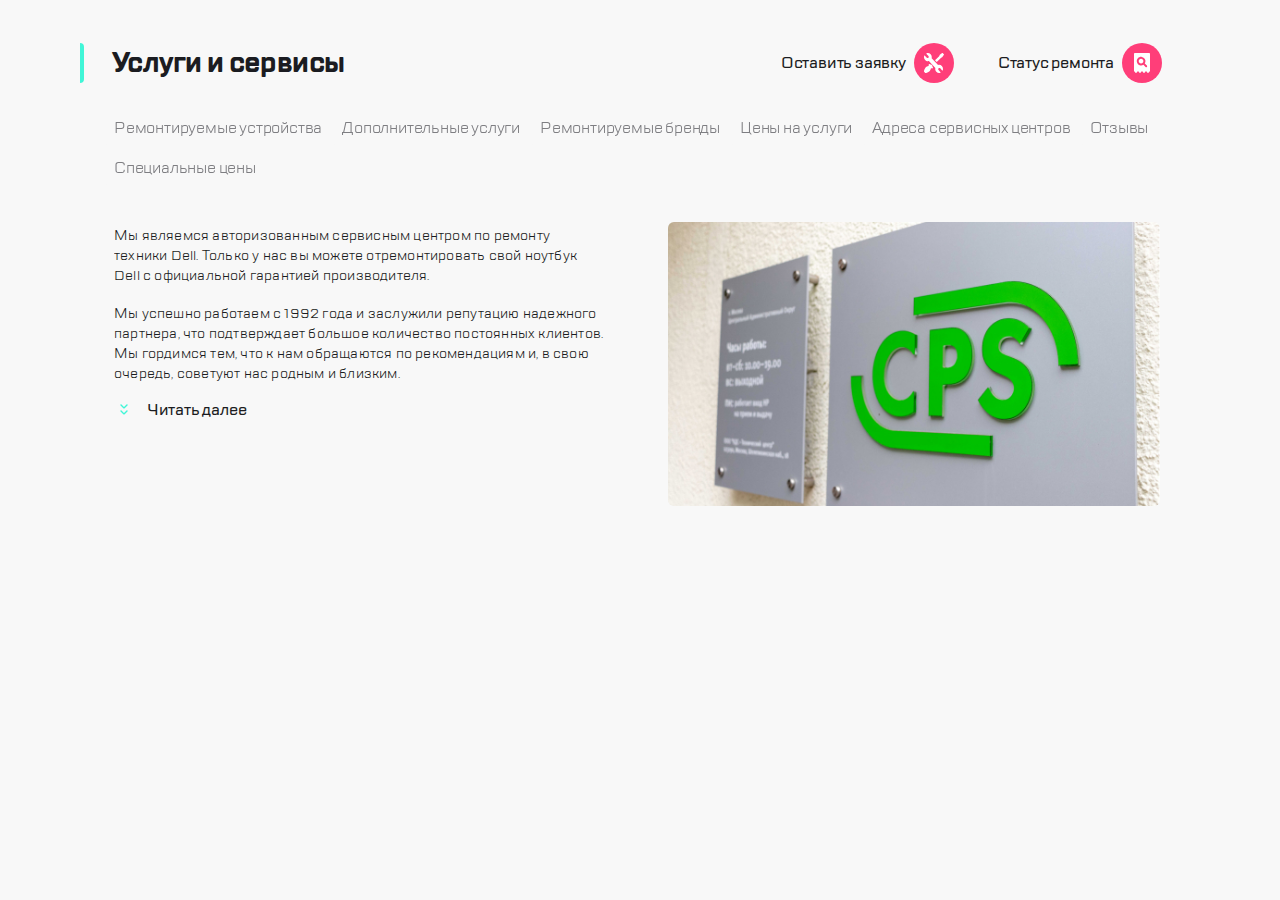
<file: 1.3/index.html>
<!DOCTYPE html>
<html lang="ru">

<head>
    <meta charset="UTF-8">
    <meta http-equiv="X-UA-Compatible" content="IE=edge">
    <meta name="viewport" content="width=device-width, initial-scale=1.0">
    <link rel="stylesheet" href="css/normalize.css">
    <link rel="stylesheet" href="css/style.css">
    <title>CPS</title>
</head>

<body>
    <div class="container">
        <header class="header">
            <div class="header__inner">
                <div class="header__section-left">
                    <nav class="menu">
                        <button class="menu__btn btn">
                            <a href="../1.4/index.html" class="btn__link">
                                <img src="images/svg/burger.svg" alt="menu" class="btn-img">
                            </a>
                        </button>
                    </nav>
                </div>
                <div class="header__section-center">
                    <div class="logo">
                        <button class="logo__btn">
                            <a href="#" class="logo__btn-link">
                                <img src="images/svg/logo.svg" alt="logo" class="logo__btn-img">
                            </a>
                        </button>
                    </div>
                    <div class="contact-info">
                        <div class="call">
                            <button class="call__btn btn">
                                <a href="#" class="btn__link">
                                    <img src="images/svg/call.svg" alt="call" class="btn-img">
                                </a>
                            </button>
                        </div>
                        <div class="chat">
                            <button class="chat__btn btn">
                                <a href="#" class="btn__link">
                                    <img src="images/svg/chat.svg" alt="chat" class="btn-img">
                                </a>
                            </button>
                        </div>
                        <div class="profile">
                            <button class="profile__btn btn">
                                <a href="#" class="btn__link">
                                    <img src="images/svg/profile.svg" alt="profile" class="btn-img">
                                </a>
                            </button>
                        </div>
                    </div>
                </div>
                <div class="header__section-right">
                    <button class="repair  btn">
                        <a href="#" class="btn__link">
                            <img src="images/svg/repair.svg" alt="repair" class="btn-img">
                        </a>
                    </button>
                    <button class="checkstatus btn">
                        <a href="#" class="btn__link">
                            <img src="images/svg/checkstatus.svg" alt="checkstatus" class="btn-img">
                        </a>
                    </button>
                </div>
            </div>
        </header>
        <div class="body">
            <div class="body__title-repair-checkstatus">
                <div class="body__title">
                    <h1 class="title">Услуги и сервисы</h1>
                </div>
                <div class="body__repair-checkstatus">
                    <button class="body__repair-btn">
                        <a href="#" class="body__repair-link">
                            Оставить заявку
                            <img src="images/svg/repair.svg" alt="repair" class="body__repair-logo">
                        </a>
                    </button>
                    <button class="body__checkstatus-btn">
                        <a href="#" class="body__checkstatus-link">
                            Статус ремонта
                            <img src="images/svg/checkstatus.svg" alt="checkstatus" class="body__checkstatus-logo">
                        </a>
                    </button>
                </div>
            </div>
            <div class="body__side-menu">
                <button class="btn-side-menu">
                    <a href="#" class="btn-side-menu__link">
                        Ремонтируемые устройства
                    </a>
                </button>
                <button class="btn-side-menu">
                    <a href="#" class="btn-side-menu__link">
                        Дополнительные услуги
                    </a>
                </button>
                <button class="btn-side-menu">
                    <a href="#" class="btn-side-menu__link">
                        Ремонтируемые бренды
                    </a>
                </button>
                <button class="btn-side-menu">
                    <a href="#" class="btn-side-menu__link">
                        Цены на услуги
                    </a>
                </button>
                <button class="btn-side-menu">
                    <a href="#" class="btn-side-menu__link">
                        Адреса сервисных центров
                    </a>
                    </button>
                <button class="btn-side-menu">
                    <a href="#" class="btn-side-menu__link">
                        Отзывы
                    </a>
                </button>
                <button class="btn-side-menu">
                    <a href="#" class="btn-side-menu__link">
                        Специальные цены
                    </a>
                </button>
            </div>
            <div class="body__content-all">
                <div class="body__content-text">
                    <div class="body__content">
                        <p class="content1">
                            Мы являемся авторизованным сервисным центром по ремонту техники Dell. Только у нас вы можете
                            отремонтировать свой ноутбук Dell с официальной гарантией производителя.
                        </p><br>
                        <p class="content2">
                            Мы успешно работаем с 1992 года и заслужили репутацию надежного партнера, что подтверждает
                            большое количество постоянных клиентов. Мы гордимся тем, что к нам обращаются по
                            рекомендациям
                            и, в свою очередь, советуют нас родным и близким.
                        </p>
                    </div>
                    <div class="expand">
                        <botton class="expand__btn">
                            <a href="#" class="expand__btn-link">
                                <img class="expand__btn-icon" src="images/svg/icon.svg" alt="icon">
                                Читать далее
                            </a>
                        </botton>
                    </div>
                </div>
                <div class="body__content-pictures">
                    <img src="images/jpg/picture1120.jpg" alt="picture" class="picture">
                </div>
            </div>
        </div>
    </div>



</body>

</html>
</file>
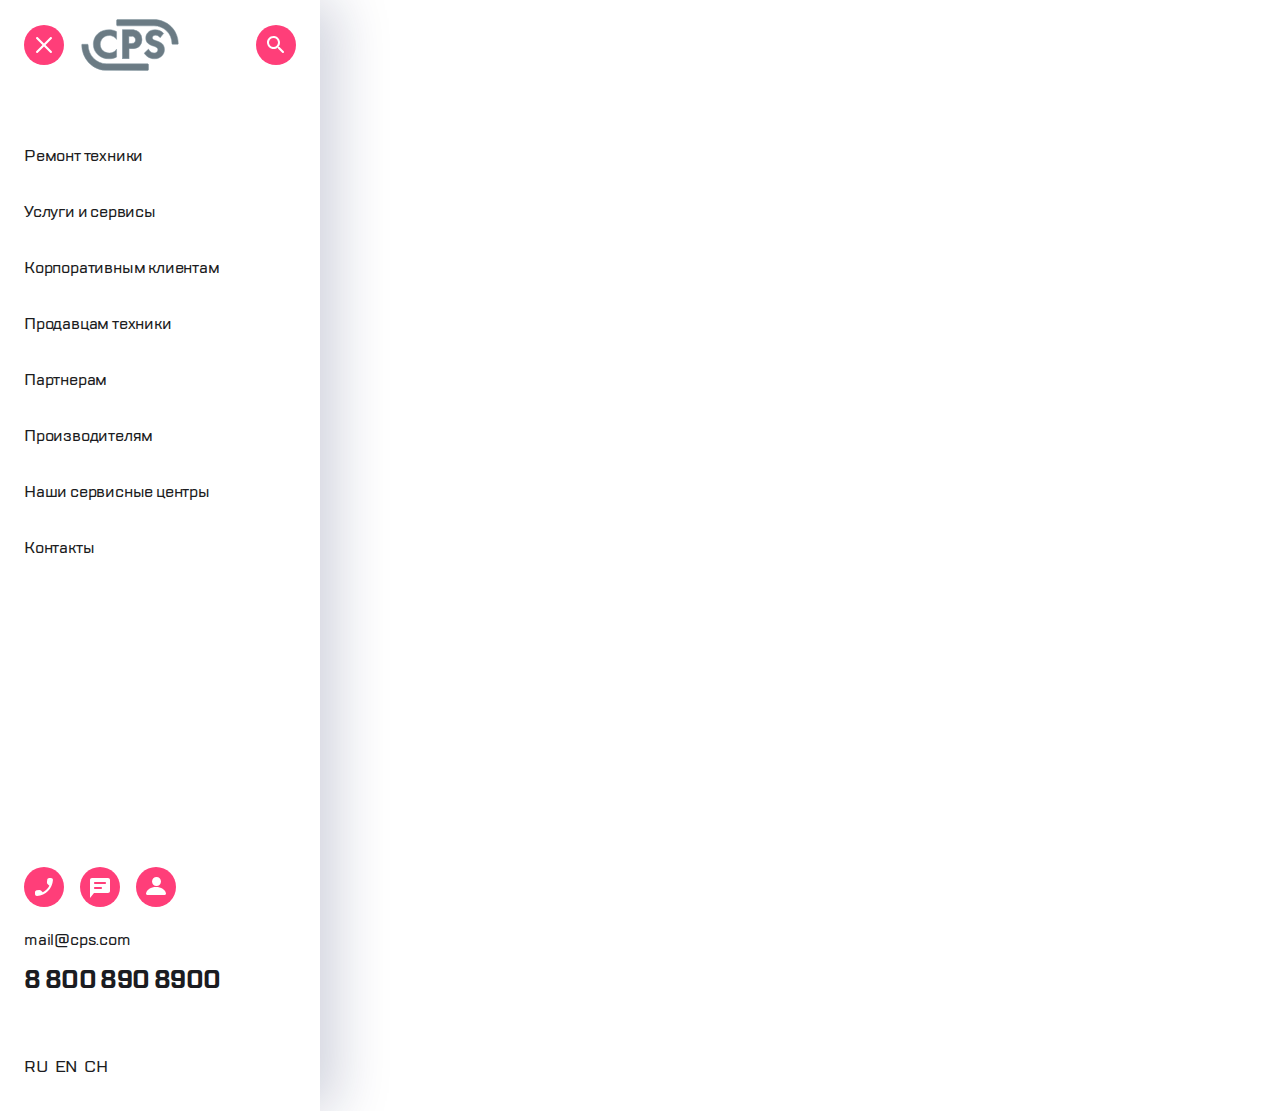
<file: 1.4/index.html>
<!DOCTYPE html>
<html lang="ru">

<head>
    <meta charset="UTF-8">
    <meta http-equiv="X-UA-Compatible" content="IE=edge">
    <meta name="viewport" content="width=device-width, initial-scale=1.0">
    <link rel="stylesheet" href="css/normalize.css">
    <link rel="stylesheet" href="css/menu-style.css">
    <title>CPS-menu</title>
</head>

<body>
    <div class="container">
        <header class="header">
            <ul class="header__nav">
                <div class="header__nav-right">
                    <li class="header__btn-menu">
                        <button class="btn">
                            <a href="../1.3/index.html" class="btn__link">
                                <img src="images/svg/burger-open.svg" alt="burger-open" class="btn__logo">
                            </a>
                        </button>
                    </li>
                    <li class="header__logo">
                        <div class="header__logo logo">
                            <button class="logo__btn">
                                <a href="#" class="logo__btn-link">
                                    <img src="images/svg/logo.svg" alt="logo" class="logo__btn-img">
                                </a>
                            </button>
                        </div>
                </div>
                </li>
                <li class="header__search">
                    <button class="header__search btn">
                        <a href="#" class="btn__link">
                            <img src="images/svg/search.svg" alt="search" class="btn__logo">
                        </a>
                    </button>
                </li>
            </ul>

        </header>
        <div class="main">
            <div class="main__nav">
                <ul class="main__list">
                    <li class="main__item">
                        <button class="item-btn">
                            <a href="#" class="item-btn__link">
                                Ремонт техники
                            </a>
                        </button>
                    </li>
                    <li class="main__item">
                        <button class="item-btn">
                            <a href="#" class="item-btn__link">
                                Услуги и сервисы
                            </a>
                        </button>
                    </li>
                    <li class="main__item">
                        <button class="item-btn">
                            <a href="#" class="item-btn__link">
                                Корпоративным клиентам
                            </a>
                        </button>
                    </li>
                    <li class="main__item">
                        <button class="item-btn">
                            <a href="#" class="item-btn__link">
                                Продавцам техники
                            </a>
                        </button>
                    </li>
                    <li class="main__item">
                        <button class="item-btn">
                            <a href="#" class="item-btn__link">
                                Партнерам
                            </a>
                        </button>
                    </li>
                    <li class="main__item">
                        <button class="item-btn">
                            <a href="#" class="item-btn__link">
                                Производителям
                            </a>
                        </button>
                    </li>
                    <li class="main__item">
                        <button class="item-btn">
                            <a href="#" class="item-btn__link">
                                Наши сервисные центры
                            </a>
                        </button>
                    </li>
                    <li class="main__item">
                        <button class="item-btn">
                            <a href="#" class="item-btn__link">
                                Контакты
                            </a>
                        </button>
                    </li>
                </ul>
            </div>
            <div class="main__contact">
                <div class="main__contact-nav">
                    <ul class="main__nav">
                        <li class="main__btn">
                            <button class="btn">
                                <a href="#" class="btn__link">
                                    <img src="images/svg/call.svg" alt="call" class="btn__logo">
                                </a>
                            </button>
                        </li>
                        <li class="main__btn">
                            <button class="btn">
                                <a href="#" class="btn__link">
                                    <img src="images/svg/chat.svg" alt="chat" class="btn__logo">
                                </a>
                            </button>
                        </li>
                        <li class="main__btn">
                            <button class="btn">
                                <a href="#" class="btn__link">
                                    <img src="images/svg/profile.svg" alt="profile" class="btn__logo">
                                </a>
                            </button>
                        </li>
                    </ul>
                </div>
                <div class="main__contact-mail">
                    <a href="#" class="mail">
                        mail@cps.com
                    </a>
                </div>
                <div class="main__contact-phone">
                    <a href="#" class="phone">
                        8 800 890 8900
                    </a>
                </div>

            </div>
        </div>
        <footer class="language">
            <ul class="language__nav">
                <li class="lang">
                    <a href="#" class="lang__link">
                        RU
                    </a>
                </li>
                <li class="lang">
                    <a href="#" class="lang__link">
                        EN
                    </a>
                </li>
                <li class="lang">
                    <a href="#" class="lang__link">
                        CH
                    </a>
                </li>
            </ul>
        </footer>
    </div>
</body>

</html>
</file>
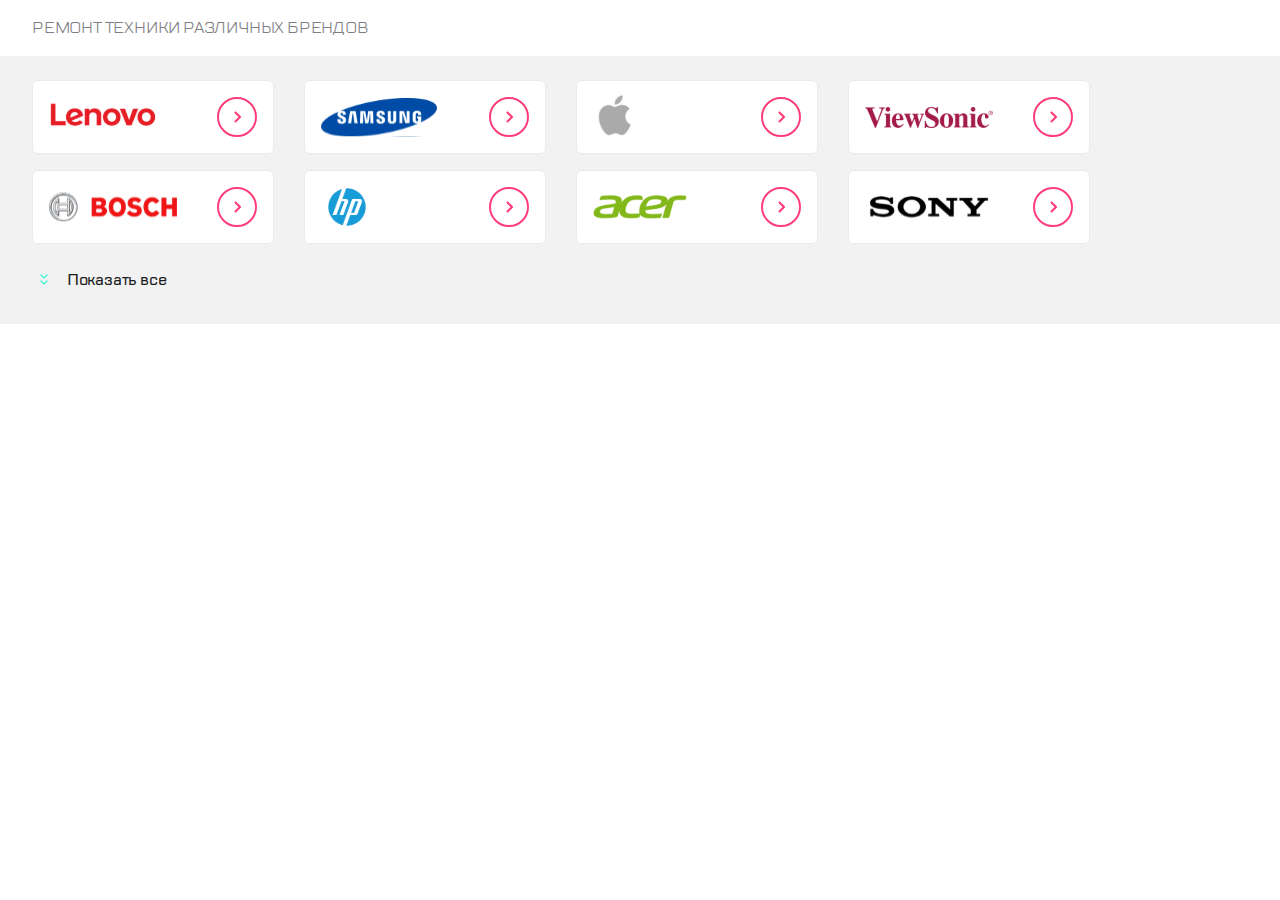
<file: 1.5/index.html>
<!DOCTYPE html>
<html lang="ru">

<head>
    <meta charset="UTF-8">
    <meta http-equiv="X-UA-Compatible" content="IE=edge">
    <meta name="viewport" content="width=device-width, initial-scale=1.0">
    <link rel="stylesheet" href="css/normalize.css">
    <link rel="stylesheet" href="https://unpkg.com/swiper@8/swiper-bundle.min.css" />
    <link rel="stylesheet" href="css/style.css">
    <title>CPS-services</title>

</head>

<body>
    <div class="container">
        <header class="header">
            <p class="title">
                Ремонт техники различных брендов
            </p>
        </header>

        <div class="main " data-mobile="false">
            <div class="main__open swiper">
                <ul class="main__list swiper-wrapper">

                    <li class="main__item swiper-slide">
                        <button class="btn">
                            <a href="#" class="btn__link">
                                <img src="images/svg/lenovo.svg" alt="lenovo" class="btn__logo">
                                <img src="images/svg/go.svg" alt="go" class="btn__logo-go">
                            </a>
                        </button>
                    </li>
                    <li class="main__item swiper-slide">
                        <button class="btn">
                            <a href="#" class="btn__link">
                                <img src="images/svg/samsung.svg" alt="samsung" class="btn__logo">
                                <img src="images/svg/go.svg" alt="go" class="btn__logo-go">
                            </a>
                        </button>
                    </li>
                    <li class="main__item swiper-slide">
                        <button class="btn">
                            <a href="#" class="btn__link">
                                <img src="images/svg/apple.svg" alt="apple" class="btn__logo apple">
                                <img src="images/svg/go.svg" alt="go" class="btn__logo-go">
                            </a>
                        </button>
                    </li>
                    <li class="main__item swiper-slide">
                        <button class="btn">
                            <a href="#" class="btn__link">
                                <img src="images/svg/viewsonic.svg" alt="viewsonic" class="btn__logo">
                                <img src="images/svg/go.svg" alt="go" class="btn__logo-go">
                            </a>
                        </button>
                    </li>
                    <li class="main__item swiper-slide">
                        <button class="btn">
                            <a href="#" class="btn__link">
                                <img src="images/svg/bosch.svg" alt="bosch" class="btn__logo">
                                <img src="images/svg/go.svg" alt="go" class="btn__logo-go">
                            </a>
                        </button>
                    </li>
                    <li class="main__item swiper-slide">
                        <button class="btn">
                            <a href="#" class="btn__link">
                                <img src="images/svg/hp.svg" alt="hp" class="btn__logo">
                                <img src="images/svg/go.svg" alt="go" class="btn__logo-go">
                            </a>
                        </button>
                    </li>
                    <li class="main__item swiper-slide">
                        <button class="btn">
                            <a href="#" class="btn__link">
                                <img src="images/svg/acer.svg" alt="acer" class="btn__logo">
                                <img src="images/svg/go.svg" alt="go" class="btn__logo-go">
                            </a>
                        </button>
                    </li>
                    <li class="main__item swiper-slide">
                        <button class="btn">
                            <a href="#" class="btn__link">
                                <img src="images/svg/sony.svg" alt="sony" class="btn__logo">
                                <img src="images/svg/go.svg" alt="go" class="btn__logo-go">
                            </a>
                        </button>
                    </li>
                    <li class="main__item swiper-slide">
                        <button class="btn">
                            <a href="#" class="btn__link">
                                <img src="images/svg/lenovo.svg" alt="lenovo" class="btn__logo">
                                <img src="images/svg/go.svg" alt="go" class="btn__logo-go">
                            </a>
                        </button>
                    </li>
                    <li class="main__item swiper-slide">
                        <button class="btn">
                            <a href="#" class="btn__link">
                                <img src="images/svg/samsung.svg" alt="samsung" class="btn__logo">
                                <img src="images/svg/go.svg" alt="go" class="btn__logo-go">
                            </a>
                        </button>
                    </li>
                    <li class="main__item swiper-slide">
                        <button class="btn">
                            <a href="#" class="btn__link">
                                <img src="images/svg/apple.svg" alt="apple" class="btn__logo  apple">
                                <img src="images/svg/go.svg" alt="go" class="btn__logo-go">
                            </a>
                        </button>
                    </li>
                </ul>
            </div>
            <div class="expand">
                <botton class="expand__btn-open open">
                    <a href="#" class="expand__btn-link">
                        <img class="expand__btn-icon" src="images/svg/icon.svg" alt="icon">
                        Показать все
                    </a>
                </botton>
                <botton class="expand__btn-close close">
                    <a href="#" class="expand__btn-link">
                        <img class="expand__btn-icon-close" src="images/svg/icon.svg" alt="icon">
                        Скрыть
                    </a>
                </botton>
            </div>
        </div>

        <div class="swiper-pagination"></div>

        <div class="swiper-scrollbar"></div>
    </div>
    </div>
    <script src="https://unpkg.com/swiper@8/swiper-bundle.min.js"></script>
    <script src="js/script.js"></script>
</body>

</html>
</file>
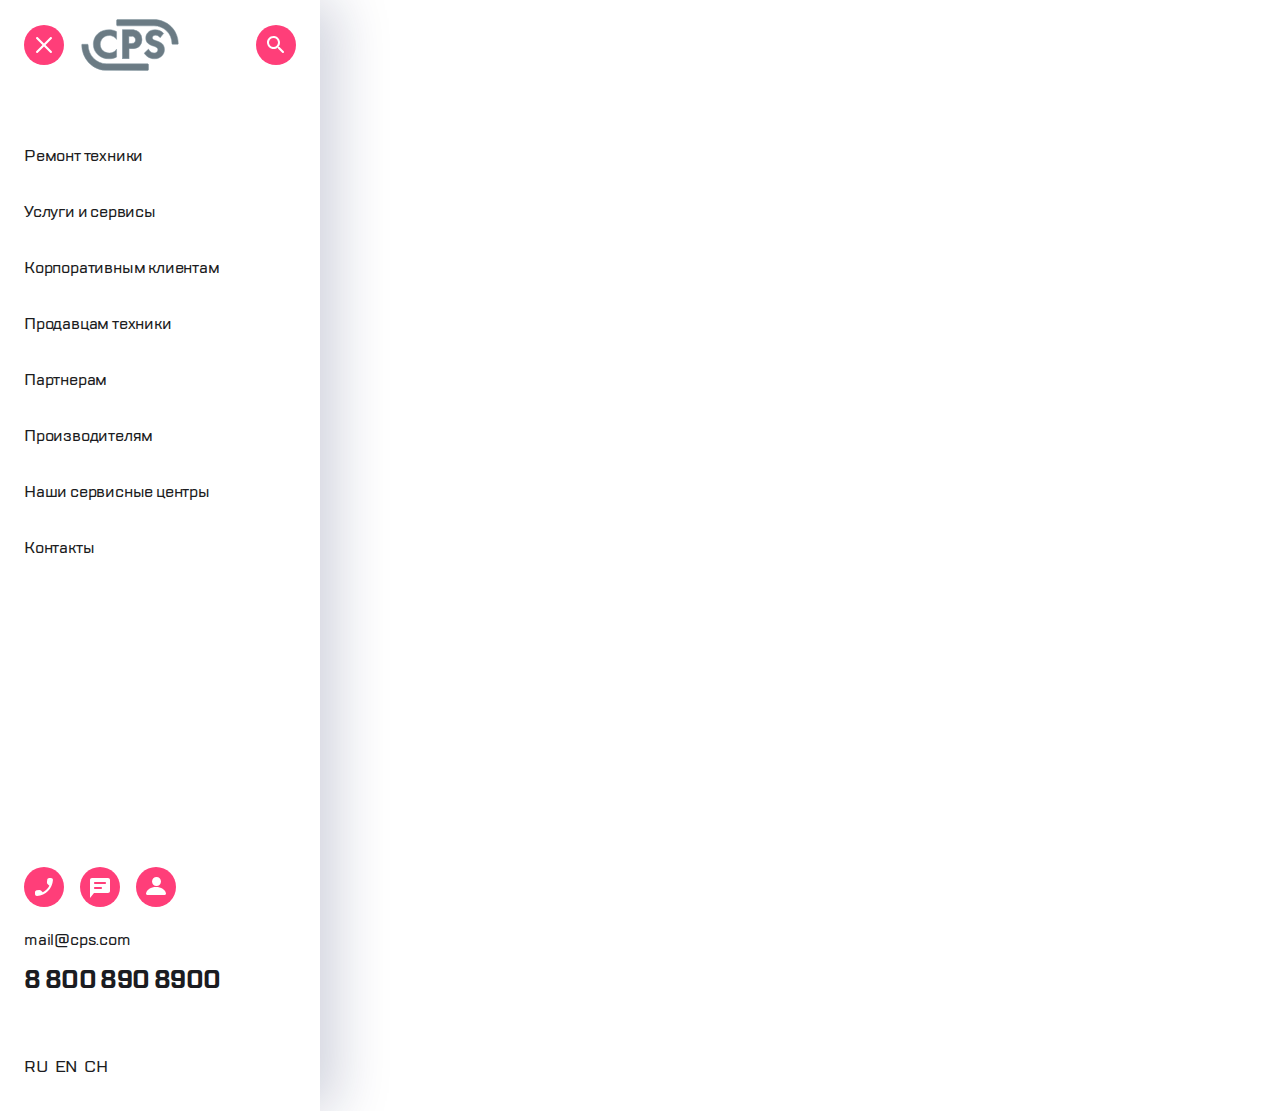
<file: 1.4/menu-index.html>
<!DOCTYPE html>
<html lang="ru">

<head>
    <meta charset="UTF-8">
    <meta http-equiv="X-UA-Compatible" content="IE=edge">
    <meta name="viewport" content="width=device-width, initial-scale=1.0">
    <link rel="stylesheet" href="css/normalize.css">
    <link rel="stylesheet" href="css/menu-style.css">
    <title>CPS-menu</title>
</head>

<body>
    <div class="container">
        <header class="header">
            <ul class="header__nav">
                <div class="header__nav-right">
                    <li class="header__btn-menu">
                        <button class="btn">
                            <a href="/1.3/index.html" class="btn__link">
                                <img src="images/svg/burger-open.svg" alt="burger-open" class="btn__logo">
                            </a>
                        </button>
                    </li>
                    <li class="header__logo">
                        <div class="header__logo logo">
                            <button class="logo__btn">
                                <a href="#" class="logo__btn-link">
                                    <img src="images/svg/logo.svg" alt="logo" class="logo__btn-img">
                                </a>
                            </button>
                        </div>
                </div>
                </li>
                <li class="header__search">
                    <button class="header__search btn">
                        <a href="#" class="btn__link">
                            <img src="images/svg/search.svg" alt="search" class="btn__logo">
                        </a>
                    </button>
                </li>
            </ul>

        </header>
        <div class="main">
            <div class="main__nav">
                <ul class="main__list">
                    <li class="main__item">
                        <button class="item-btn">
                            <a href="#" class="item-btn__link">
                                Ремонт техники
                            </a>
                        </button>
                    </li>
                    <li class="main__item">
                        <button class="item-btn">
                            <a href="#" class="item-btn__link">
                                Услуги и сервисы
                            </a>
                        </button>
                    </li>
                    <li class="main__item">
                        <button class="item-btn">
                            <a href="#" class="item-btn__link">
                                Корпоративным клиентам
                            </a>
                        </button>
                    </li>
                    <li class="main__item">
                        <button class="item-btn">
                            <a href="#" class="item-btn__link">
                                Продавцам техники
                            </a>
                        </button>
                    </li>
                    <li class="main__item">
                        <button class="item-btn">
                            <a href="#" class="item-btn__link">
                                Партнерам
                            </a>
                        </button>
                    </li>
                    <li class="main__item">
                        <button class="item-btn">
                            <a href="#" class="item-btn__link">
                                Производителям
                            </a>
                        </button>
                    </li>
                    <li class="main__item">
                        <button class="item-btn">
                            <a href="#" class="item-btn__link">
                                Наши сервисные центры
                            </a>
                        </button>
                    </li>
                    <li class="main__item">
                        <button class="item-btn">
                            <a href="#" class="item-btn__link">
                                Контакты
                            </a>
                        </button>
                    </li>
                </ul>
            </div>
            <div class="main__contact">
                <div class="main__contact-nav">
                    <ul class="main__nav">
                        <li class="main__btn">
                            <button class="btn">
                                <a href="#" class="btn__link">
                                    <img src="images/svg/call.svg" alt="call" class="btn__logo">
                                </a>
                            </button>
                        </li>
                        <li class="main__btn">
                            <button class="btn">
                                <a href="#" class="btn__link">
                                    <img src="images/svg/chat.svg" alt="chat" class="btn__logo">
                                </a>
                            </button>
                        </li>
                        <li class="main__btn">
                            <button class="btn">
                                <a href="#" class="btn__link">
                                    <img src="images/svg/profile.svg" alt="profile" class="btn__logo">
                                </a>
                            </button>
                        </li>
                    </ul>
                </div>
                <div class="main__contact-mail">
                    <a href="#" class="mail">
                        mail@cps.com
                    </a>
                </div>
                <div class="main__contact-phone">
                    <a href="#" class="phone">
                        8 800 890 8900
                    </a>
                </div>

            </div>
        </div>
        <footer class="language">
            <ul class="language__nav">
                <li class="lang">
                    <a href="#" class="lang__link">
                        RU
                    </a>
                </li>
                <li class="lang">
                    <a href="#" class="lang__link">
                        EN
                    </a>
                </li>
                <li class="lang">
                    <a href="#" class="lang__link">
                        CH
                    </a>
                </li>
            </ul>
        </footer>
    </div>
</body>

</html>
</file>
<file: 1.3/css/style.css>
@font-face {
    font-family: 'TT Lakes';
    src: url('../fonts/TTLakes-Regular.eot');
    src: local('TT Lakes Regular'), local('TTLakes-Regular'),
        url('../fonts/TTLakes-Regular.eot?#iefix') format('embedded-opentype'),
        url('../fonts/TTLakes-Regular.woff') format('woff'),
        url('../fonts/TTLakes-Regular.ttf') format('truetype');
    font-weight: normal;
    font-style: normal;
}

@font-face {
    font-family: 'TT Lakes';
    src: url('../fonts/TTLakes-Bold.eot');
    src: local('TT Lakes Bold'), local('TTLakes-Bold'),
        url('../fonts/TTLakes-Bold.eot?#iefix') format('embedded-opentype'),
        url('../fonts/TTLakes-Bold.woff') format('woff'),
        url('../fonts/TTLakes-Bold.ttf') format('truetype');
    font-weight: bold;
    font-style: normal;
}

@font-face {
    font-family: 'TT Lakes';
    src: url('../fonts/TTLakes-Medium.eot');
    src: local('TT Lakes Medium'), local('TTLakes-Medium'),
        url('../fonts/TTLakes-Medium.eot?#iefix') format('embedded-opentype'),
        url('../fonts/TTLakes-Medium.woff') format('woff'),
        url('../fonts/TTLakes-Medium.ttf') format('truetype');
    font-weight: 500;
    font-style: normal;
}


html {
    box-sizing: border-box;
}

*,
*::after,
*::before {
    box-sizing: inherit;
}

body {
    
    min-width: 320px;
    overflow-x: hidden;
   
}

.container {
    display: block;
    margin: auto;
}

/* Хедер */
.header {
    min-width: 320px;
    background-color: #fff;
    height: 88px;
}

.container {
    background-color: #F8F8F8;
    /* width: 320px;
    height: 597px; */

}

.header__inner {
    height: 88px;
    display: flex;
    justify-content: space-between;
    align-items: center;

}

/* Левая часть верхнего меню */
.header__section-left {
    display: inline-flex;
    justify-content: flex-start;
    align-items: center;
    margin-top: 24px;
    margin-bottom: 24px;
    margin-left: 16px;
    margin-right: 16px;
    flex-grow: 0;
}

.menu {
    width: 40px;
    height: 40px;
    display: inline-block;
    border: none;
}

.btn {
    width: 40px;
    height: 40px;
    background-color: #fff;
    border: none;
    display: inline-block;
    padding: 0;
}

.btn__link,
.btn-side-menu__link,
.body__repair-link,
.body__checkstatus-link,
.expand__btn-link {
    text-decoration: none;
    color: inherit;
    outline: none;
    border: none;
}

.body__repair-btn,
.body__checkstatus-btn {
    text-decoration: none;
    color: inherit;
    outline: none;
    border: none;
    background-color: inherit;
}

/* Центральная часть верхнего меню */
.header__section-center {
    display: flex;
    justify-content: space-between;
    align-items: center;
    margin-top: 24px;
    margin-bottom: 24px;
    flex-grow: 0;

}

.logo__btn {
    width: 96px;
    height: 51px;
    background-color: #fff;
    border: none;
    display: inline-block;
    padding: 0;

}

.logo__btn-img {
    width: 96px;
    height: 51px;
    display: inline-block;
}

.contact-info {
    display: none;

}

.call {
    width: 40px;
    height: 40px;
    display: inline-block;
    border: none;
    margin-right: 8px;
}


.chat {
    width: 40px;
    height: 40px;
    display: inline-block;
    border: none;
    margin-right: 8px;
    margin-left: 8px;
}


.profile {
    width: 40px;
    height: 40px;
    display: inline-block;
    border: none;
    margin-right: 20px;
    margin-left: 8px;
}


/* Правая часть верхнего меню */
.header__section-right {
    display: flex;
    justify-content: flex-end;
    align-items: center;
    margin-top: 24px;
    margin-bottom: 24px;
    margin-right: 16px;
    /* margin-left: 18px; */
    flex-grow: 0;

}


.header__section-right::before {
    content: "";
    width: 2px;
    height: 32px;
    display: inline-block;
    margin-right: 20px;
    background: #EAEAEA;
    border-radius: 1px;
}

.repair {
    margin-right: 8px;
}

.checkstatus {
    margin-left: 8px;
}



/* Тело сайта */
/* .body {} */
.body__title-repair-checkstatus {
    display: flex;
    justify-content: space-between;
    align-items: center;
    margin: 24px 16px;
    position: relative;
    right: 16px;
}

.body__title h1 {
    font-family: 'TT Lakes';
    font-size: 28px;
    line-height: 40px;
    color: #1B1C21;
    letter-spacing: -0.6px;
    font-weight: bold;
    margin-left: 16px;
    margin-top: 0;
    margin-bottom: 0;
}

.body__title-repair-checkstatus::before {
    content: "";
    display: block;
    width: 4px;
    height: 40px;
    border-radius: 0 25px 25px 0;
    background-color: #41F6D7;
    position: absolute;
}

.body__repair-checkstatus {
    display: none;
    justify-content: space-between;
    flex-wrap: nowrap;

}

.body__repair-btn,
.body__checkstatus-btn {
    display: flex;
    justify-content: space-between;
    flex-wrap: nowrap;

    align-items: center;
    font-family: 'TT Lakes';
    font-size: 16px;
    line-height: 24px;
    letter-spacing: -0.2px;
    color: #1B1C21;
    font-weight: 500;

    background-color: #F8F8F8;
    border: none;
}

.body__repair-link,
.body__checkstatus-link {
    display: flex;
    justify-content: space-between;
    flex-wrap: nowrap;
    align-items: center;
}

.body__repair-btn {
    margin-right: 32px;
}

.body__repair-logo,
.body__checkstatus-logo {
    margin-left: 8px;

}

/*  Кнопки body__side-menu_botton */

.body__side-menu {
    display: flex;
    justify-content: space-between;
    align-items: center;
    margin: 0px auto;
    padding-left: 16px;
    flex-shrink: 0;
    overflow-x: scroll;
    position: relative;
    -webkit-mask-image: linear-gradient(90deg, transparent, black 24px, black calc(100% - 24px), transparent);
    /* left: 296px; */
}

/* .body__side-menu::-webkit-scrollbar {
    display: none;
} */

/* .body__side-menu::before {
    content: "";
    background-image: url(../images/svg/fadecopy.svg);
    background-size: 24px 40px;
    background-repeat: no-repeat;
    background-position: center;
    width: 24px;
    height: 40px;
    display: block;
    margin-left: 268px;
    position: fixed;
} */

/* botton */
.btn-side-menu {
    font-family: 'TT Lakes';
    font-size: 16px;
    line-height: 24px;
    letter-spacing: -0.2px;
    color: #7E7E82;
    padding: 0 10px;

    box-sizing: border-box;
    white-space: nowrap;
    text-align: center;
    height: 40px;
    background-color: #F8F8F8;
    border-radius: 6px;
    border: 2px solid #F8F8F8;
}

.btn-side-menu:hover {
    box-sizing: border-box;
    white-space: nowrap;
    text-align: center;
    height: 40px;
    background: #FFFFFF;
    border: 2px solid #B8FFEC;
    border-radius: 6px;
    padding: 0 10px;

}

.btn-side-menu:active {
    color: #F8F8F8;
    box-sizing: border-box;
    white-space: nowrap;
    text-align: center;
    height: 40px;
    background: #F8F8F8;
    border: 2px solid #FFF;
    border-radius: 6px;
    padding: 0 10px;
}


/* body__content Полный контент страницы */
.body__content-all {
    display: flex;
    flex-direction: column;
    align-items: center;
    margin-top: 24px;
}

/* content секция с текстом */
.body__content {
    /* max-width: 288px; */
    /* max-height: 90px; */

    margin-left: 16px;
    margin-right: 16px;
    overflow: hidden;
}

.content1,
.content2 {
    font-family: 'TT Lakes';
    font-size: 14px;
    line-height: 18px;
    letter-spacing: 0.2px;
    color: #1B1C21;
    margin: 0;
}

.content2 {
    display: none;
}


/* Кнопка читать далее */
.expand {
    margin-top: 0px;
    margin-bottom: 16px;
    margin-left: 24px;
}

.expand__btn {
    font-family: 'TT Lakes';
    font-size: 16px;
    line-height: 24px;
    letter-spacing: -0.2px;
    color: #1B1C21;
    font-weight: 500;
    box-sizing: border-box;
    width: 100px;
    height: 24px;
    background-color: #F8F8F8;
    border: none;
}

.expand__btn-icon {
    margin-right: 16px;
}

/* Картинка */
.body__content-pictures {
    max-width: 320px;
    max-height: 230px;
}

.body__content-pictures img {
    max-width: 100%;
    object-fit: cover;
}

/* Медиазапросы */
/* Экран 768px */
@media (min-width: 760px) {



    /* Хэдер */
    .header__section-left {
        margin-left: 24px;
    }

    .header__section-left::after {
        content: "";
        width: 2px;
        height: 32px;
        display: inline-block;
        margin-left: 20px;
        background: #EAEAEA;
        border-radius: 1px;
        align-self: center;
    }

    .header__section-center {
        width: 540px;
    }

    .contact-info {
        display: flex;
    }

    .header__section-right {
        margin-right: 24px;
    }

    /* Заголовок */
    .title {
        margin: 24px 24px;
    }

    .body__title h1 {
        margin-left: 24px;
    }

    /* Меню услуг */
    .body__side-menu {
        margin: 0px auto;
        padding-left: 24px;
    }

    /* .body__side-menu::-webkit-scrollbar {
        display: ;
    } */

    /* Контент */
    .body__content-all {
        flex-direction: row;
        align-items: center;
        justify-content: space-between;
        /* margin-top: 14px; */
    }

    .body__content {
        max-width: 312px;
        max-height: 160px;
        /* padding-left: 24px; */
        margin-left: 0;
    }

    .body__content-text {
        padding-left: 24px;
    }

    .content1,
    .content2 {
        line-height: 20px;
    }

    .content2 {
        display: block;
    }

    /* Кнопка читать далее */
    .expand {
        margin-top: 10px;
        margin-left: 9px;
        /* padding-left: 24px; */
    }

    .body__content-pictures {
        margin-left: 48px;
        align-self: center;
        border-radius: 6px;
        padding-top: 10px;
        padding-right: 40px;
        width: 360px;
        height: 260px;
    }

    .body__content-pictures img {
        border-radius: 6px;


    }

}

/* Экран 1120px */
@media (min-width: 1110px) {

    .container {
        width: 1120px;
        height: 535px;

    }

    body {
        background-color: #F8F8F8;
        margin: 0, auto;
    }

    /* Хэдер */
    .header {
        display: none;
    }

    /* Заголовок с меню */
    .body__repair-checkstatus {
        display: flex;
    }

    .body__title h1 {
        margin-left: 32px;
    }

    .body__title-repair-checkstatus {
        margin-top: 42px;
    }

    /* Сайд меню с кнопками*/
    .body__side-menu {
        flex-shrink: 0;
        flex-wrap: wrap;
        justify-content: flex-start;
    }


    .btn-side-menu {
        padding: 0 8px;
    }

    .btn-side-menu:hover {
        padding: 0 8px;
    }

    .btn-side-menu:active {
        padding: 0 8px;
    }

    .body__side-menu::-webkit-scrollbar {
        display: none;
    }

    /* Область с контентом */
    .content1,
    .content2 {
        line-height: 20px;
    }

    .body__content {
        max-width: 490px;
        max-height: 160px;

        margin-left: 0px;
    }

    .body__content-text {
        padding-left: 34px;
    }

    /* Кнопка читать далее */
    .expand {
        margin-top: 14px;
        margin-left: 0;
        padding-left: 6px;
    }

    /* Картинка */

    .body__content-pictures {
        max-width: 532px;
        max-height: 383px;
    }

    .body__content-pictures {

        width: 532px;
        height: 383px;
    }

    .body__content-all {
        flex-direction: row;
        align-items: flex-start;
        /* margin-top: 14px; */
    }

    .body__content-text {
        margin-top: 14px;
    }

}
</file>
<file: 1.4/css/menu-style.css>
@font-face {
  font-family: 'TT Lakes';
  src: url("../fonts/TTLakes-Regular.eot");
  src: local("TT Lakes Regular"), local("TTLakes-Regular"), url("../fonts/TTLakes-Regular.eot?#iefix") format("embedded-opentype"), url("../fonts/TTLakes-Regular.woff") format("woff"), url("../fonts/TTLakes-Regular.ttf") format("truetype");
  font-weight: normal;
  font-style: normal; }
@font-face {
  font-family: 'TT Lakes';
  src: url("../fonts/TTLakes-Bold.eot");
  src: local("TT Lakes Bold"), local("TTLakes-Bold"), url("../fonts/TTLakes-Bold.eot?#iefix") format("embedded-opentype"), url("../fonts/TTLakes-Bold.woff") format("woff"), url("../fonts/TTLakes-Bold.ttf") format("truetype");
  font-weight: bold;
  font-style: normal; }
@font-face {
  font-family: 'TT Lakes';
  src: url("../fonts/TTLakes-Medium.eot");
  src: local("TT Lakes Medium"), local("TTLakes-Medium"), url("../fonts/TTLakes-Medium.eot?#iefix") format("embedded-opentype"), url("../fonts/TTLakes-Medium.woff") format("woff"), url("../fonts/TTLakes-Medium.ttf") format("truetype");
  font-weight: 500;
  font-style: normal; }
html {
  box-sizing: border-box; }

*,
*::after,
*::before {
  box-sizing: inherit;
  padding: 0;
  margin: 0; }

.container {
  width: 320px;
  position: relative;
  padding-right: 24px;
  padding-left: 24px;
  background-color: #fff;
  box-shadow: -2px 0px 4px rgba(69, 79, 126, 0.02), 16px 0px 52px rgba(14, 24, 80, 0.2); }

.header__nav {
  display: flex;
  justify-content: space-between;
  align-items: center;
  list-style: none;
  padding-top: 19px; }
.header__nav-right {
  display: flex;
  justify-content: start;
  align-items: center; }

.btn {
  width: 40px;
  height: 40px;
  background-color: #fff;
  border: none;
  display: inline-block;
  padding: 0; }
  .btn:hover,
  .btn :focus {
    opacity: 0.5;
    transition-property: opacity;
    transition-duration: 0.3s;
    transition-delay: 0.1s; }

.logo__btn {
  width: 96px;
  height: 51px;
  background-color: #fff;
  border: none;
  padding: 0;
  align-self: start;
  margin-left: 17px; }
  .logo__btn:hover,
  .logo__btn :focus {
    opacity: 0.5;
    transition-property: opacity;
    transition-duration: 0.3s;
    transition-delay: 0.1s; }

.main {
  display: flex;
  justify-content: space-between;
  flex-direction: column;
  position: relative; }
  .main__nav {
    margin-top: 50px; }
  .main__list {
    display: flex;
    flex-direction: column;
    justify-content: space-between;
    list-style: none;
    position: relative; }
  .main__item {
    padding-bottom: 32px;
    list-style: none;
    position: relative; }
  .main__item:hover, .main :focus {
    opacity: 0.7;
    transition-property: opacity;
    transition-duration: 0.4s;
    transition-delay: 0.2s; }
  .main__item::before {
    content: "";
    display: block;
    width: 4px;
    margin-top: -5px;
    margin-left: -24px;
    border-radius: 0 25px 25px 0;
    background-color: #41F6D7;
    position: absolute;
    height: 0; }
  .main__item:hover::before {
    height: 32px;
    transition-property: height;
    transition-duration: 0.2s;
    transition-delay: 0.1s; }
  .main__nav {
    display: flex;
    justify-content: start;
    align-items: center;
    list-style: none;
    padding-top: 19px; }
  .main__btn {
    margin-right: 16px; }
  .main__contact {
    margin-top: 206px; }
  .main__contact-mail {
    margin-top: 16px; }
  .main__contact-phone {
    margin-top: 12px; }

.mail {
  font-family: 'TT Lakes';
  font-size: 16px;
  line-height: 24px;
  /* identical to box height, or 150% */
  text-decoration: none;
  letter-spacing: -0.2px;
  font-weight: 500;
  color: #1B1C21; }
  .mail:hover, .mail :focus {
    opacity: 0.7;
    transition-property: opacity;
    transition-duration: 0.4s;
    transition-delay: 0.2s; }

.phone {
  font-family: 'TT Lakes';
  font-size: 24px;
  line-height: 32px;
  /* identical to box height, or 133% */
  text-decoration: none;
  letter-spacing: -0.6px;
  font-weight: bold;
  color: #1B1C21; }
  .phone:hover, .phone :focus {
    opacity: 0.7;
    transition-property: opacity;
    transition-duration: 0.4s;
    transition-delay: 0.2s; }

.item-btn {
  height: 24px;
  background-color: #fff;
  border: none;
  display: inline-block; }
  .item-btn__link {
    text-decoration: none;
    font-family: 'TT Lakes';
    font-size: 16px;
    line-height: 24px;
    /* identical to box height, or 150% */
    letter-spacing: -0.2px;
    font-weight: 500;
    color: #1B1C21; }

.language {
  margin-top: 40px; }
  .language__nav {
    display: flex;
    justify-content: start;
    align-items: center;
    list-style: none;
    padding-top: 19px; }

.lang {
  margin-right: 7px;
  margin-bottom: 32px; }
  .lang__link {
    text-decoration: none;
    font-family: 'TT Lakes';
    font-size: 16px;
    line-height: 24px;
    /* identical to box height, or 150% */
    font-weight: 500;
    letter-spacing: -0.2px;
    color: #1B1C21; }
  .lang:hover, .lang :focus {
    opacity: 0.7;
    transition-property: opacity;
    transition-duration: 0.4s;
    transition-delay: 0.2s; }

/*# sourceMappingURL=menu-style.css.map */
</file>
<file: 1.5/css/style.css>
@charset "UTF-8";
@font-face {
  font-family: 'TT Lakes';
  src: url("../fonts/TTLakes-Regular.eot");
  src: local("TT Lakes Regular"), local("TTLakes-Regular"), url("../fonts/TTLakes-Regular.eot?#iefix") format("embedded-opentype"), url("../fonts/TTLakes-Regular.woff") format("woff"), url("../fonts/TTLakes-Regular.ttf") format("truetype");
  font-weight: normal;
  font-style: normal;
}
@font-face {
  font-family: 'TT Lakes';
  src: url("../fonts/TTLakes-Bold.eot");
  src: local("TT Lakes Bold"), local("TTLakes-Bold"), url("../fonts/TTLakes-Bold.eot?#iefix") format("embedded-opentype"), url("../fonts/TTLakes-Bold.woff") format("woff"), url("../fonts/TTLakes-Bold.ttf") format("truetype");
  font-weight: bold;
  font-style: normal;
}
@font-face {
  font-family: 'TT Lakes';
  src: url("../fonts/TTLakes-Medium.eot");
  src: local("TT Lakes Medium"), local("TTLakes-Medium"), url("../fonts/TTLakes-Medium.eot?#iefix") format("embedded-opentype"), url("../fonts/TTLakes-Medium.woff") format("woff"), url("../fonts/TTLakes-Medium.ttf") format("truetype");
  font-weight: 500;
  font-style: normal;
}
html {
  box-sizing: border-box;
}

*,
*::after,
*::before {
  box-sizing: inherit;
  padding: 0;
  margin: 0;
}

.container {
  min-width: 320px;
  position: relative;
  background-color: #fff;
}

.header {
  display: flex;
  font-family: 'TT Lakes';
  font-size: 16px;
  line-height: 24px;
  /* or 150% */
  letter-spacing: -0.2px;
  text-transform: uppercase;
  color: #7E7E82;
  padding: 16px;
}

.swiper {
  min-width: 0;
}

.swiper-pagination {
  bottom: 0;
  margin-bottom: 18px;
}

.swiper-pagination-bullet {
  background-color: #b5b6bc;
  width: 12px;
  height: 12px;
}

.swiper-slide {
  max-width: 240px;
  max-height: 72px;
}

.main {
  min-height: 154px;
  background-color: #f2f2f2;
  padding: 16px;
  -webkit-mask-image: linear-gradient(90deg, transparent, black 24px, black calc(100% - 24px), transparent);
}
.main__list {
  display: flex;
  justify-content: space-between;
  align-items: center;
}
.main__item {
  text-decoration: none;
  list-style: none;
  position: relative;
}

.btn {
  width: 240px;
  height: 72px;
  border-radius: 6px;
  background-color: #fff;
  border: 1px solid #EAEAEA;
}
.btn__link {
  text-decoration: none;
  display: flex;
  justify-content: space-between;
  align-items: center;
  margin-left: 16px;
  margin-right: 16px;
}
.btn__logo-go {
  width: 40px;
  height: 40px;
}

li .apple {
  margin-bottom: 4px;
}

.expand {
  display: none;
}

@media (min-width: 760px) {
  .header {
    padding-left: 24px;
  }

  .main {
    padding-left: 24px;
    padding-right: 24px;
    padding-top: 8px;
    -webkit-mask-image: none;
  }
  .main__open {
    max-height: 180px;
  }
  .main__list {
    flex-wrap: wrap;
    justify-content: start;
  }
  .main__item {
    margin-right: 24px;
  }
  .main__item:nth-child(3n) {
    margin-right: 0;
  }

  .swiper-pagination-bullet {
    display: none;
  }

  .btn {
    width: 224px;
    margin-right: 0;
    margin-top: 16px;
  }

  .swiper-slide {
    max-width: 224px;
    max-height: none;
  }

  /* Кнопка читать далее */
  .expand {
    display: block;
    margin-top: 24px;
    margin-bottom: 16px;
    margin-left: 8px;
  }
  .expand__btn-open, .expand__btn-close {
    display: inline;
    font-family: 'TT Lakes';
    font-size: 16px;
    line-height: 24px;
    letter-spacing: -0.2px;
    color: #1B1C21;
    font-weight: 500;
    box-sizing: border-box;
    width: 100px;
    height: 24px;
    background-color: none;
    border: none;
  }
  .expand__btn-icon {
    margin-right: 16px;
  }
  .expand__btn-icon-close {
    margin-right: 16px;
    transform: rotate(180deg);
  }
  .expand__btn-link {
    list-style: none;
    text-decoration: none;
    color: #1B1C21;
  }

  .open {
    display: none;
  }

  .close {
    display: none;
  }
}
@media (min-width: 785px) {
  .main__item:nth-child(3n) {
    margin-right: 24px;
  }
}
@media (min-width: 1115px) {
  .header {
    padding-left: 32px;
  }

  .main {
    padding-left: 32px;
    padding-right: 32px;
    padding-top: 8px;
  }
  .main__item {
    margin-right: 32px;
  }
  .main__item:nth-child(3n) {
    margin-right: 32px;
  }
  .main__item:nth-child(4n) {
    margin-right: 0;
  }

  .btn {
    width: 240px;
    margin-right: 0;
    margin-top: 16px;
  }

  .swiper-slide {
    max-width: 240px;
    max-height: none;
  }
}
@media (min-width: 1155px) {
  .main__item:nth-child(4n) {
    margin-right: 32px;
  }
}
</file>
